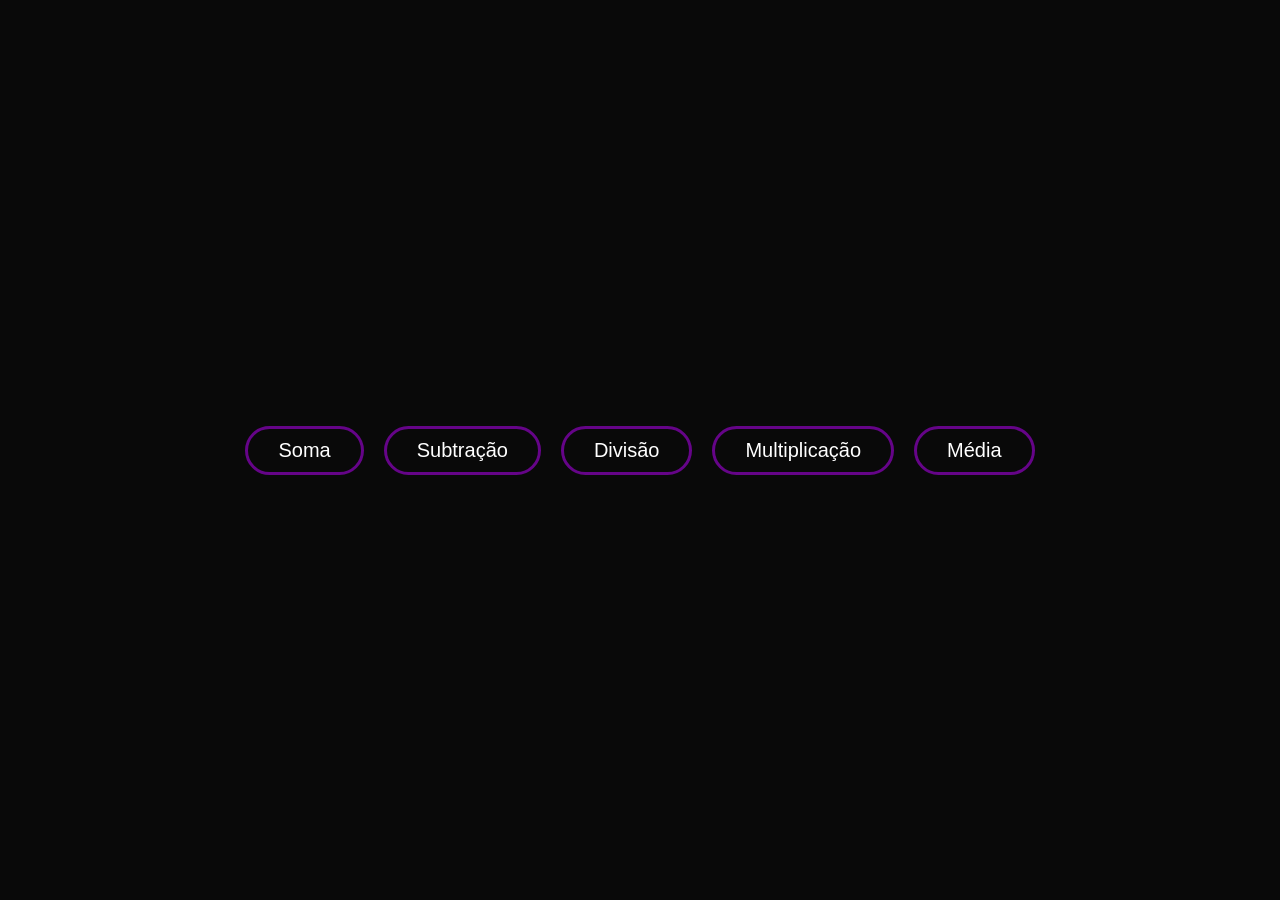
<file: sala04-tds-main/exercicio01/index.html>
<!DOCTYPE html>
<html lang="en">

<head>
    <meta charset="UTF-8">
    <meta name="viewport" content="width=device-width, initial-scale=1.0">
    <title>Menu</title>
    <link rel="stylesheet" href="style.css">
</head>
<body>
    <button onclick="window.location.href='soma.html'">Soma</button>
    <button onclick="window.location.href='subtracao.html'">Subtração</button>
    <button onclick="window.location.href='divisao.html'">Divisão</button>
    <button onclick="window.location.href='multiplicacao.html'">Multiplicação</button>
    <button onclick="window.location.href='media.html'">Média</button>

</body>

</html>
</file>
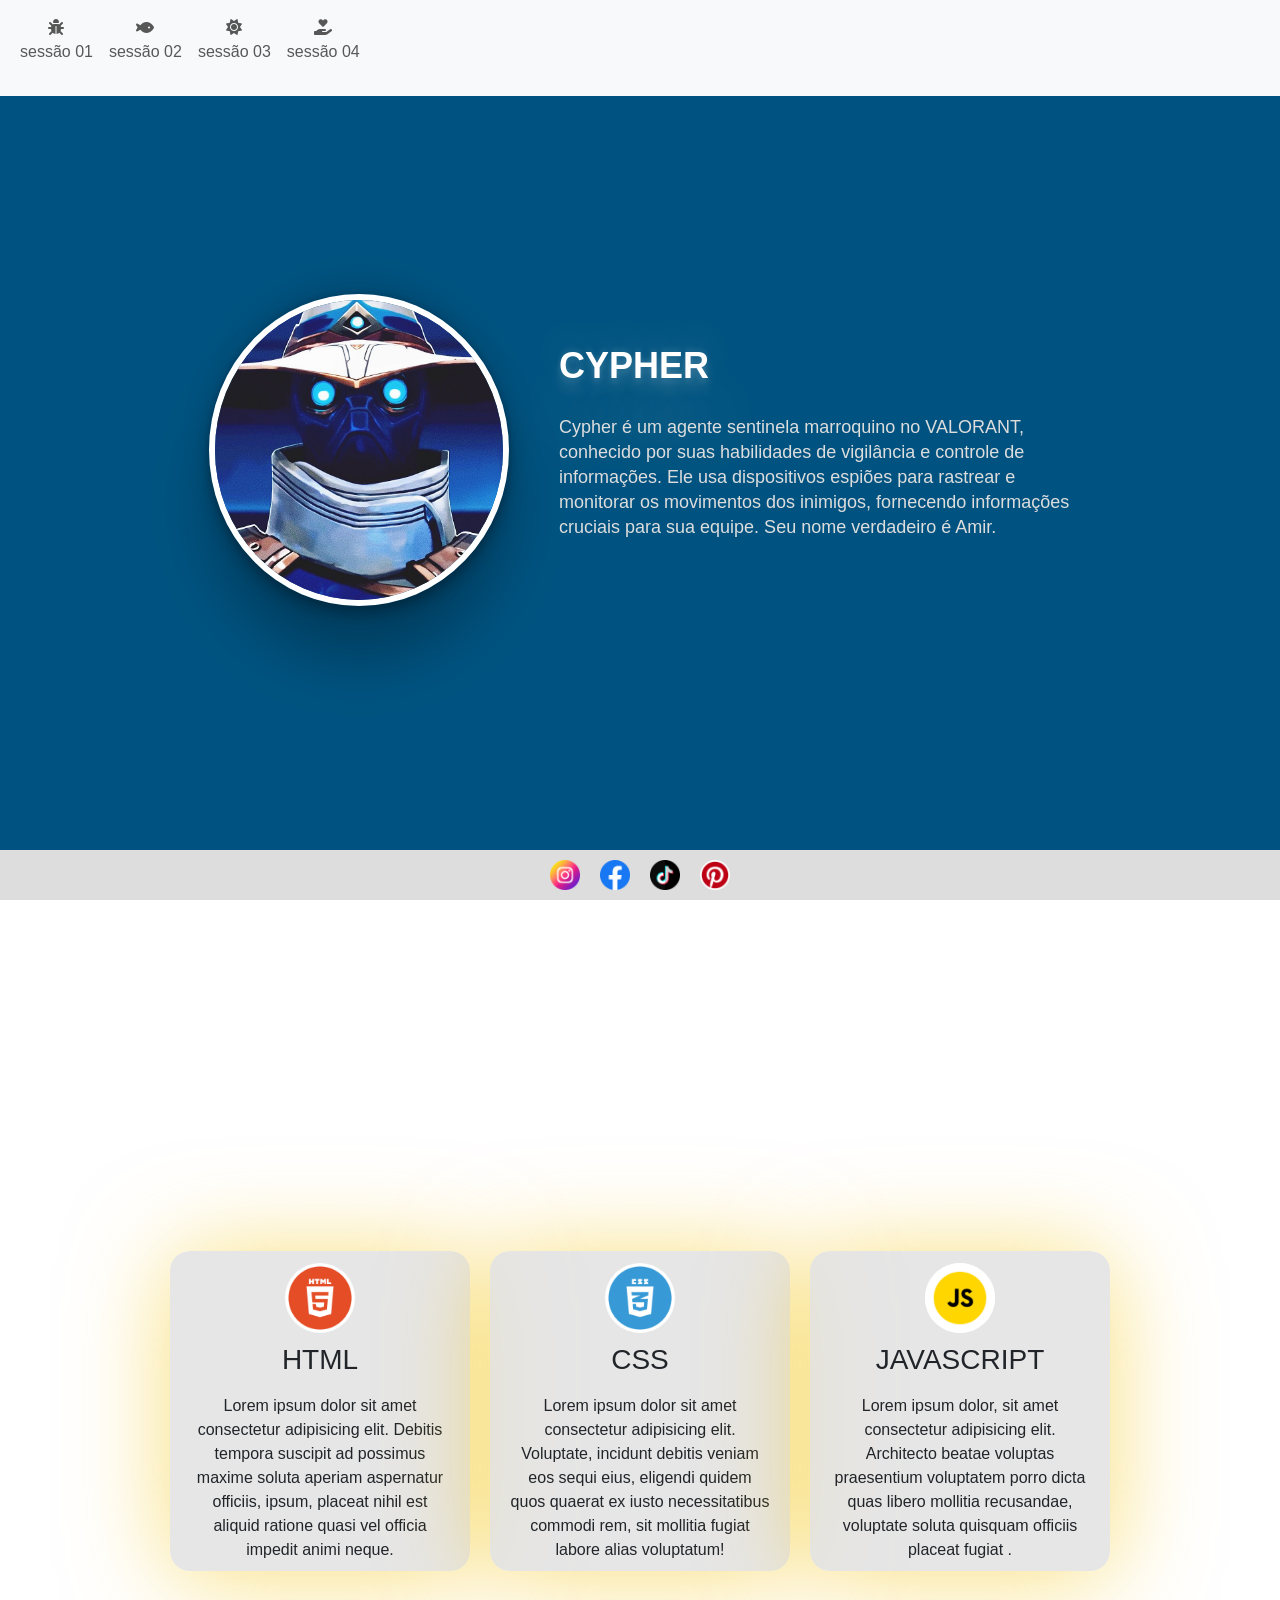
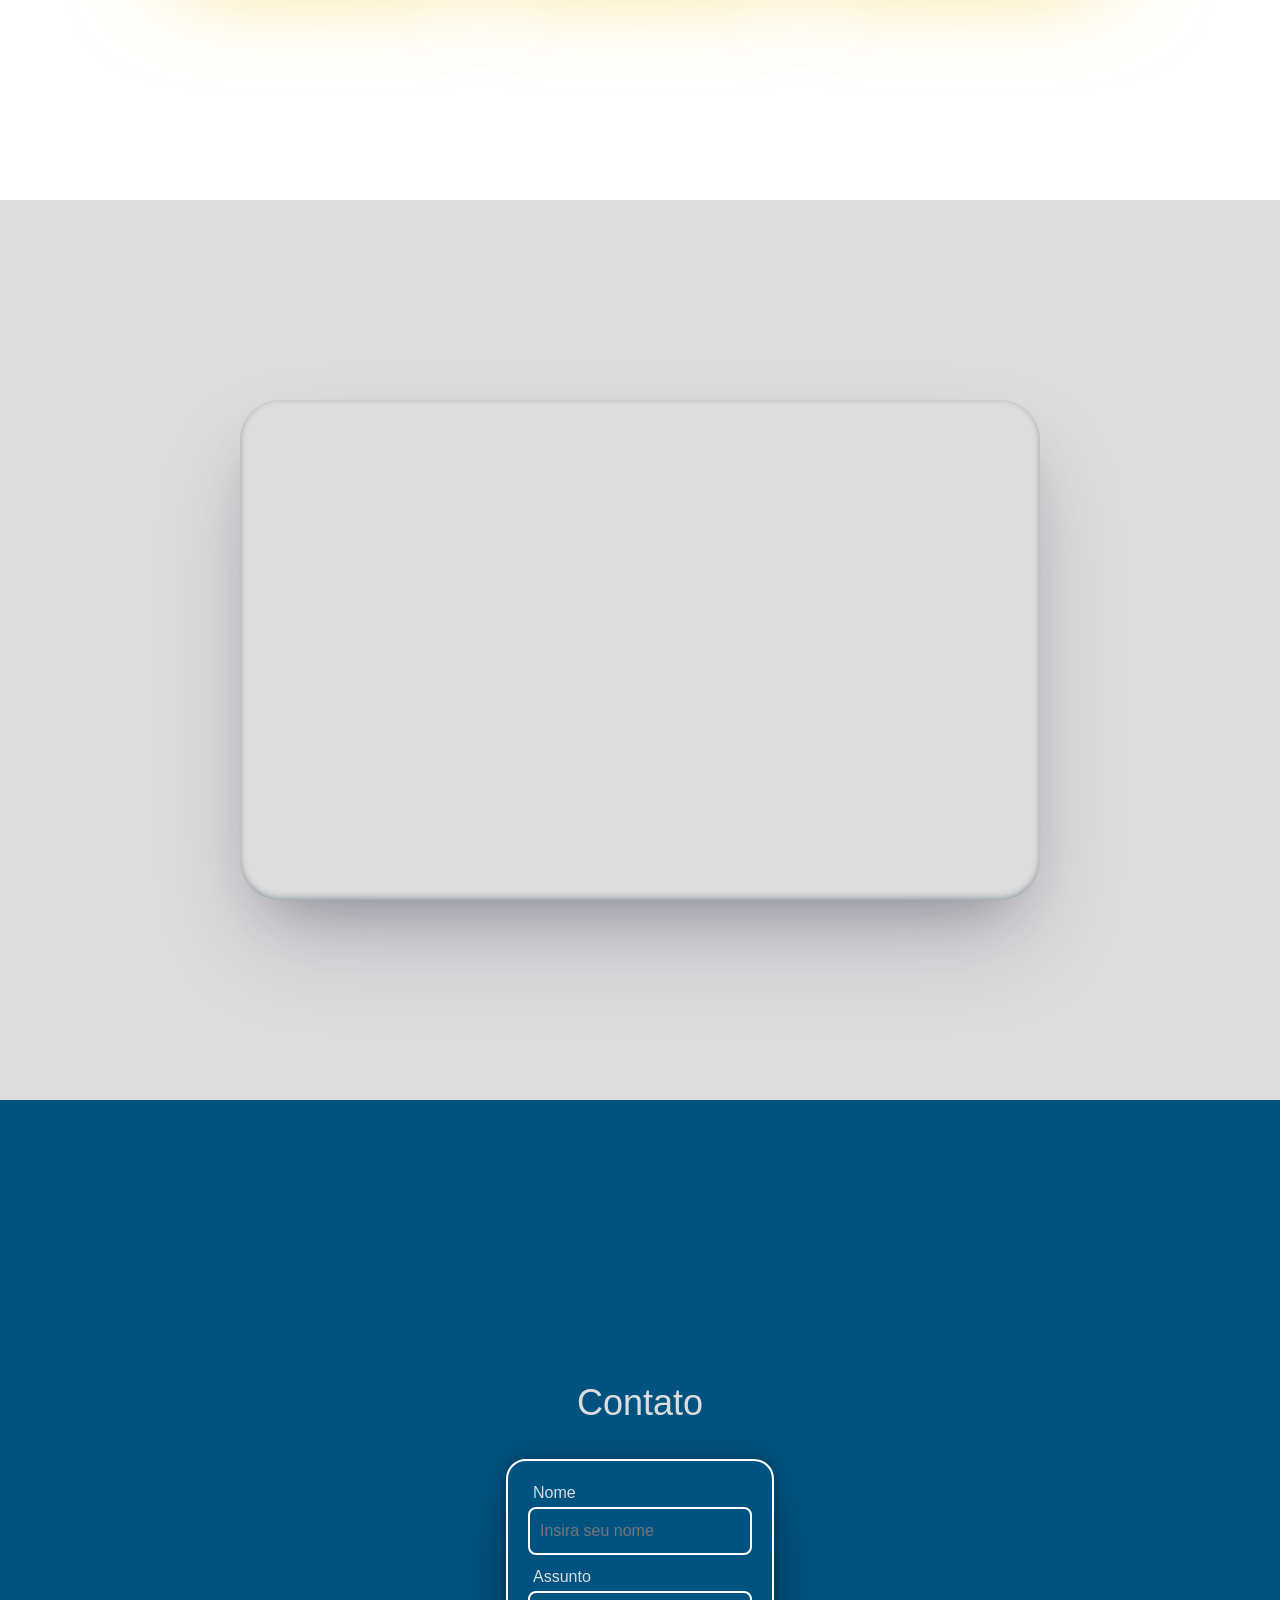
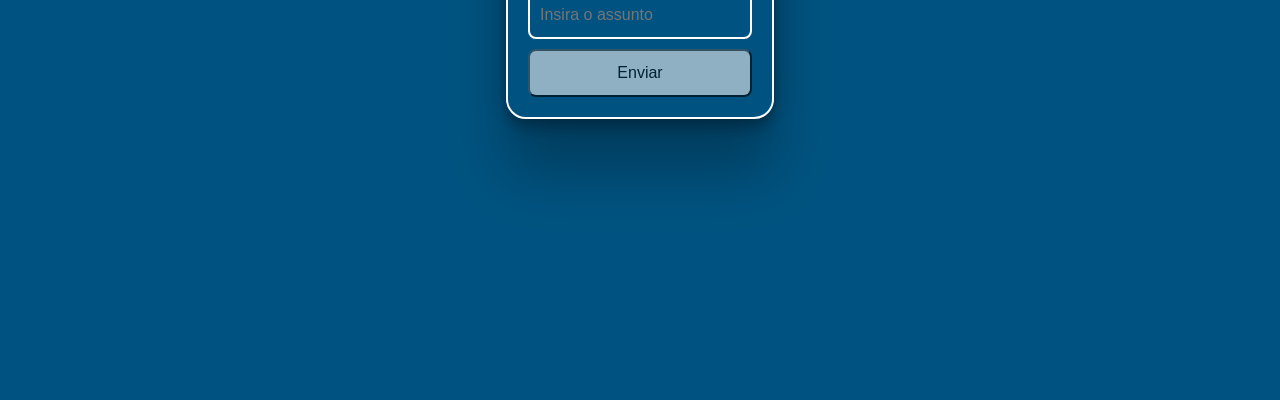
<file: sala04-tds-main/landingPage/index.html>
<!DOCTYPE html>
<html lang="en">

<head>
    <meta charset="UTF-8">
    <meta name="viewport" content="width=device-width, initial-scale=1.0">
    <title>Valorant</title>
    <link rel="stylesheet" href="style.css">
    <link rel="stylesheet" href="https://cdnjs.cloudflare.com/ajax/libs/font-awesome/6.7.2/css/all.min.css"
        crossorigin="anonymous">
    <link href="https://cdn.jsdelivr.net/npm/bootstrap@5.0.2/dist/css/bootstrap.min.css" rel="stylesheet"
        integrity="sha384-EVSTQN3/azprG1Anm3QDgpJLIm9Nao0Yz1ztcQTwFspd3yD65VohhpuuCOmLASjC" crossorigin="anonymous">
    <script src="https://cdn.jsdelivr.net/npm/bootstrap@5.0.2/dist/js/bootstrap.bundle.min.js"
        integrity="sha384-MrcW6ZMFYlzcLA8Nl+NtUVF0sA7MsXsP1UyJoMp4YLEuNSfAP+JcXn/tWtIaxVXM"
        crossorigin="anonymous"></script>
</head>

<body>
    <!-- <nav>
        <a href="#s1"><i class="fa-solid fa-bug"></i>
            <p>sessão 01</p>
        </a>
        <a href="#s2"><i class="fa-solid fa-fish"></i>
            <p>sessão 02</p>
        </a>
        <a href="#s3"><i class="fa-solid fa-sun"></i>
            <p>sessão 03</p>
        </a>
        <a href="#s4"><i class="fa-solid fa-hand-holding-heart"></i>
            <p>sessão 04</p>
        </a>
    </nav> -->
    <nav class="navbar navbar-expand-lg navbar-light bg-light fixed-top">
        <div class="container-fluid">
            <button class="navbar-toggler" type="button" data-bs-toggle="collapse" data-bs-target="#navbarNavAltMarkup"
                aria-controls="navbarNavAltMarkup" aria-expanded="false" aria-label="Toggle navigation">
                <span class="navbar-toggler-icon"></span>
            </button>
            <div class="collapse navbar-collapse" id="navbarNavAltMarkup">
                <div class="navbar-nav">
                    <a class="nav-link" href="#s1"><i class="fa-solid fa-bug"></i>
                        <p>sessão 01</p>
                    </a>
                    <a class="nav-link"  href="#s2"><i class="fa-solid fa-fish"></i>
                        <p>sessão 02</p>
                    </a>
                    <a class="nav-link"  href="#s3"><i class="fa-solid fa-sun"></i>
                        <p>sessão 03</p>
                    </a>
                    <a class="nav-link"  href="#s4"><i class="fa-solid fa-hand-holding-heart"></i>
                        <p>sessão 04</p>
                    </a>
                </div>
            </div>
        </div>
    </nav>
    <main>
        <section id="s1">
            <div class="wrap-img">
                <img class="img-s1" src="./images/cypher.jpg" alt="Imagem exemplo">
            </div>
            <div class="wrap-words">
                <h2>CYPHER</h2>
                <p>Cypher é um agente sentinela marroquino no VALORANT, conhecido por suas habilidades de vigilância e
                    controle de informações. Ele usa dispositivos espiões para rastrear e monitorar os movimentos dos
                    inimigos, fornecendo informações cruciais para sua equipe. Seu nome verdadeiro é Amir. </p>
            </div>
        </section>

        <section id="s2">
            <h2>Tecnologias trabalhadas</h2>
            <div class="wrap-cards">
                <div class="cardnosso">
                    <img width="70px" height="70px" src="./images/htmlLogo.webp" alt="HTML">
                    <h3>HTML</h3>
                    <p>Lorem ipsum dolor sit amet consectetur adipisicing elit. Debitis tempora suscipit ad possimus
                        maxime soluta aperiam aspernatur officiis, ipsum, placeat nihil est aliquid ratione quasi vel
                        officia impedit animi neque.</p>
                </div>
                <div class="cardnosso">
                    <img width="70px" height="70px" src="./images/cssLogo.webp" alt="CSS">
                    <h3>CSS</h3>
                    <p>Lorem ipsum dolor sit amet consectetur adipisicing elit. Voluptate, incidunt debitis veniam eos
                        sequi eius, eligendi quidem quos quaerat ex iusto necessitatibus commodi rem, sit mollitia
                        fugiat labore alias voluptatum!</p>
                </div>
                <div class="cardnosso">
                    <img width="70px" height="70px" src="./images/jsLogo.gif" alt="JAVASCRIPT">
                    <h3>JAVASCRIPT</h3>
                    <p>Lorem ipsum dolor, sit amet consectetur adipisicing elit. Architecto beatae voluptas praesentium
                        voluptatem porro dicta quas libero mollitia recusandae, voluptate soluta quisquam officiis
                        placeat fugiat .</p>
                </div>
            </div>
        </section>

        <section id="s3">
            <div class="wrap-video">
                <iframe width="100%" height="100%" class="vd"
                    src="https://www.youtube.com/embed/hhlgphVf-1g?si=gqKP8XOpL6eMCB1H" title="YouTube video player"
                    frameborder="0"
                    allow="accelerometer; autoplay; clipboard-write; encrypted-media; gyroscope; picture-in-picture; web-share"
                    referrerpolicy="strict-origin-when-cross-origin" allowfullscreen></iframe>
            </div>
        </section>

        <section id="s4">
            <h2>Contato</h2>
            <div class="formulario">
                <label for="nome">Nome</label>
                <input type="text" id="nome" placeholder="Insira seu nome">
                <label for="assunto">Assunto</label>
                <input type="text" id="assunto" placeholder="Insira o assunto">
                <button onclick="enviar()">Enviar</button>
            </div>
        </section>

    </main>

    <footer>
        <a target="_blank" href="https://instagram.com"><img width="30px" height="30px" src="./images/instagram.png"
                alt="Instagram"></a>
        <a target="_blank" href="https://instagram.com"><img width="30px" height="30px" src="./images/facebook.png"
                alt="Facebook"></a>
        <a target="_blank" href="https://tiktok.com"><img width="30px" height="30px" src="./images/tik-tok.png"
                alt="Tiktok"></a>
        <a target="_blank" href="https://pinterest.com"><img width="30px" height="30px"
                src="./images/Pinterest-logo.png" alt="Pinterest"></a>
    </footer>

    <script src="script.js"></script>
</body>

</html>
</file>
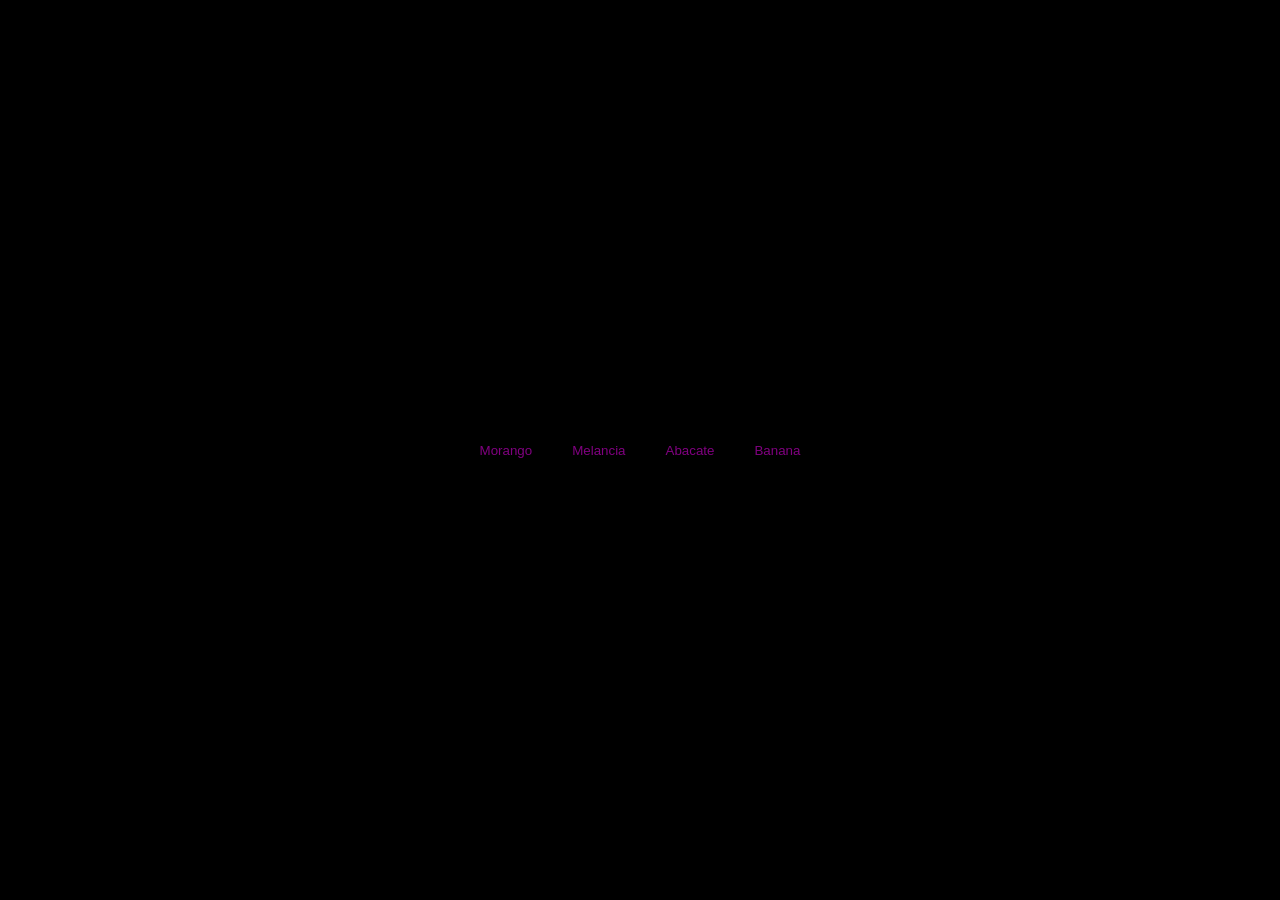
<file: sala4/sala4/exercicio1/index.html>
<!DOCTYPE html>
<html lang="en">
<head>
    <meta charset="UTF-8">
    <meta name="viewport" content="width=device-width, initial-scale=1.0">
    <title>Document</title>
    <link rel="stylesheet" href="style.css"
</head>
<body>
    <button>Morango</button>
    <button>Melancia</button>
    <button>Abacate</button>
    <button>Banana</button>
</body>
</html>
</file>
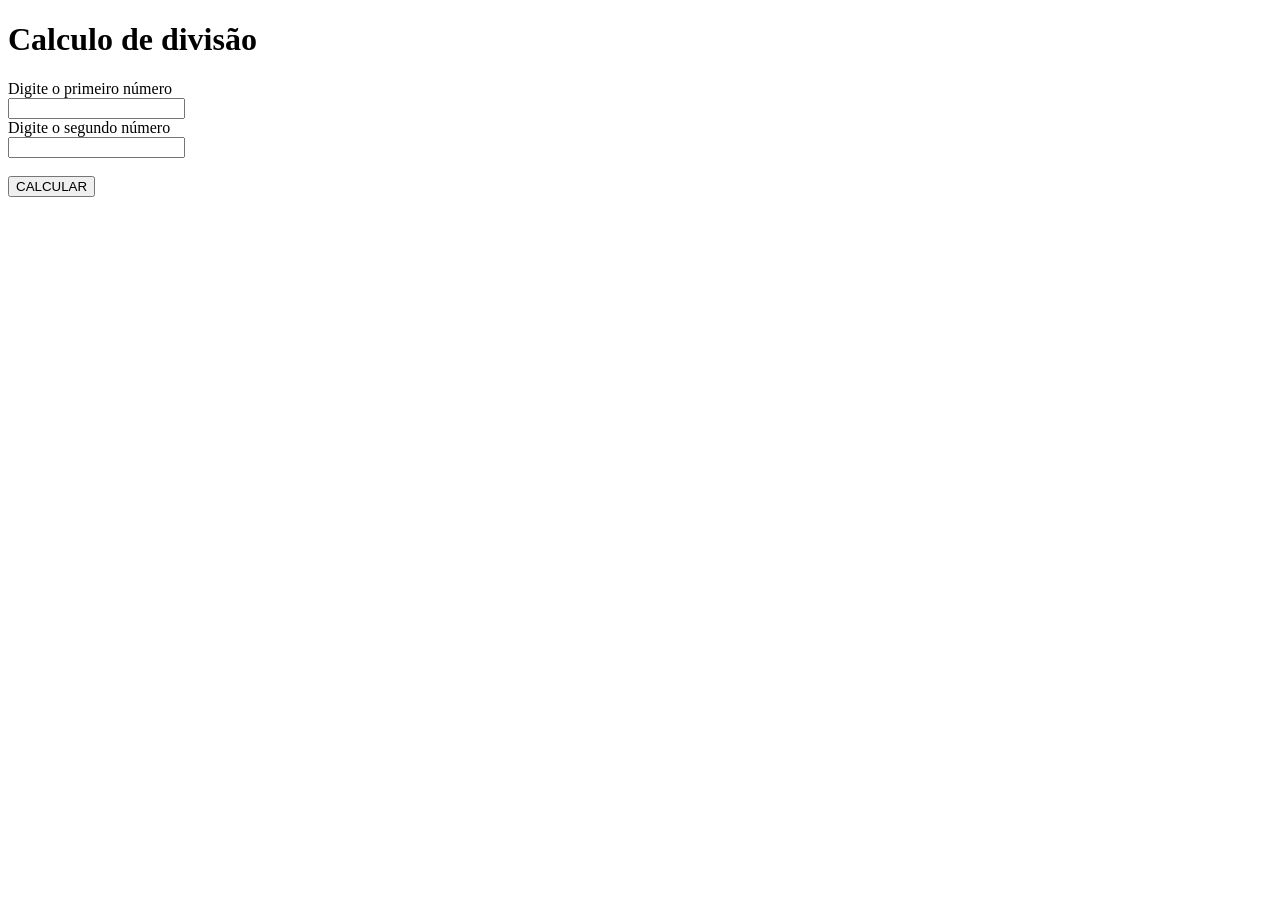
<file: sala04-tds-main/exercicio01/divisao.html>
<!DOCTYPE html>
<html lang="en">
<head>
    <meta charset="UTF-8">
    <meta name="viewport" content="width=device-width, initial-scale=1.0">
    <title>Divisão</title>
</head>
<body>
    <h1>Calculo de divisão</h1>
    <label for="n3">Digite o primeiro número</label><br>
    <input id="n3" type="number"><br>
    <label for="n4">Digite o segundo número</label><br>
    <input id="n4" type="number"><br><br>
    <button onclick="div()">CALCULAR</button>
      <h2 id="respDiv"></h2>
    <script src="script.js"></script>
</body>
</html>
</file>
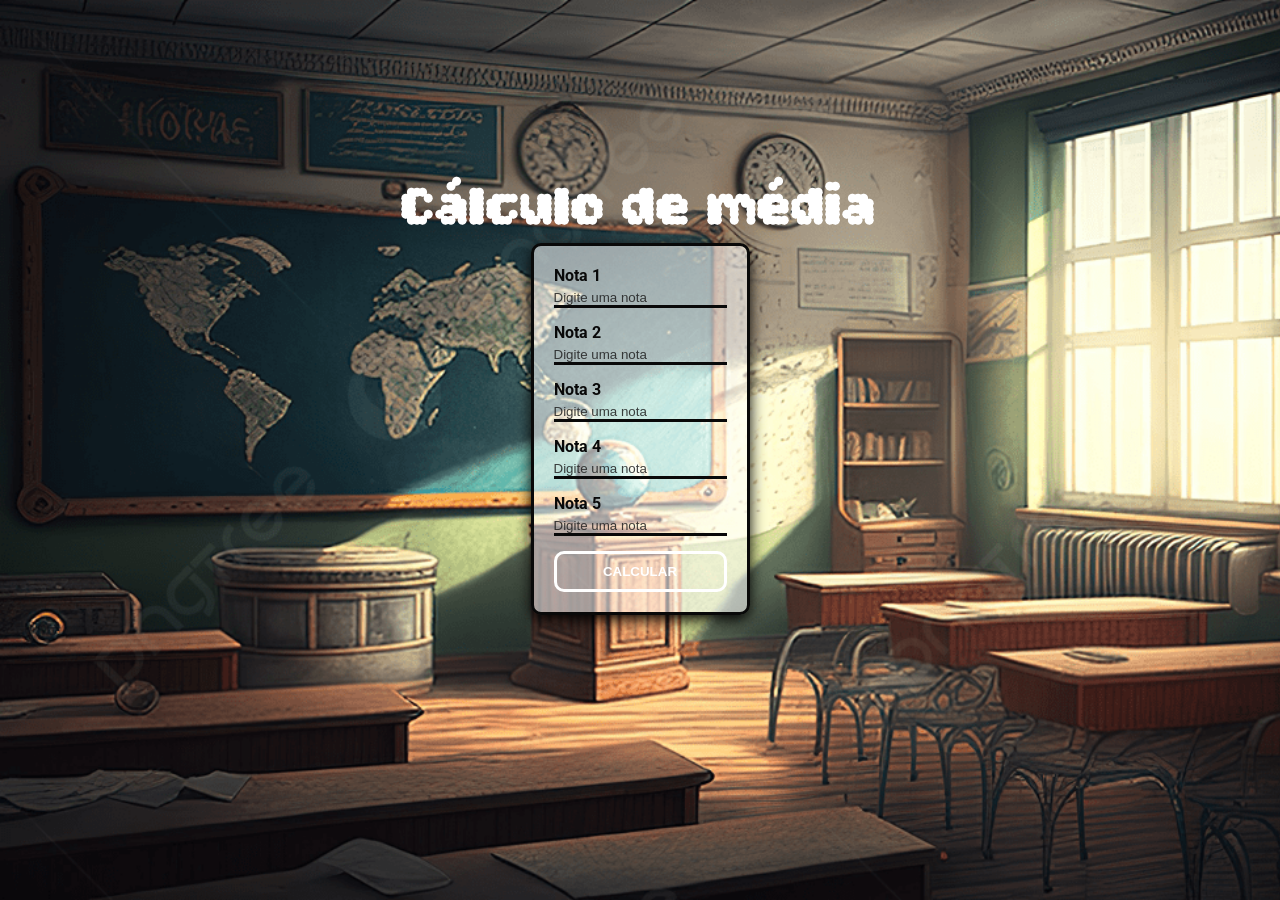
<file: sala04-tds-main/exercicio01/media.html>
<!DOCTYPE html>
<html lang="en">

<head>
    <meta charset="UTF-8">
    <meta name="viewport" content="width=device-width, initial-scale=1.0">
    <title>Média</title>
    <link rel="stylesheet" href="mediaStyle.css">
    <link rel="preconnect" href="https://fonts.googleapis.com">
    <link rel="preconnect" href="https://fonts.gstatic.com" crossorigin>
    <link
        href="https://fonts.googleapis.com/css2?family=Bitcount+Prop+Double:wght@100..900&family=Roboto:ital,wght@0,100..900;1,100..900&display=swap"
        rel="stylesheet">
</head>

<body class="background">
    <h1>Cálculo de média</h1>
    <div class="container">
        <label for="m1">Nota 1</label>
        <input id="m1" type="number" placeholder="Digite uma nota">
        <label for="m2">Nota 2</label>
        <input id="m2" type="number" placeholder="Digite uma nota">
        <label for="m3">Nota 3</label>
        <input id="m3" type="number" placeholder="Digite uma nota">
        <label for="m4">Nota 4</label>
        <input id="m4" type="number" placeholder="Digite uma nota">
        <label for="m5">Nota 5</label>
        <input id="m5" type="number" placeholder="Digite uma nota">
        <button class="btn" onclick="media()">CALCULAR</button>
    </div>
    <h2 id="media"></h2>
    <script src="script.js"></script>
</body>

</html>
</file>
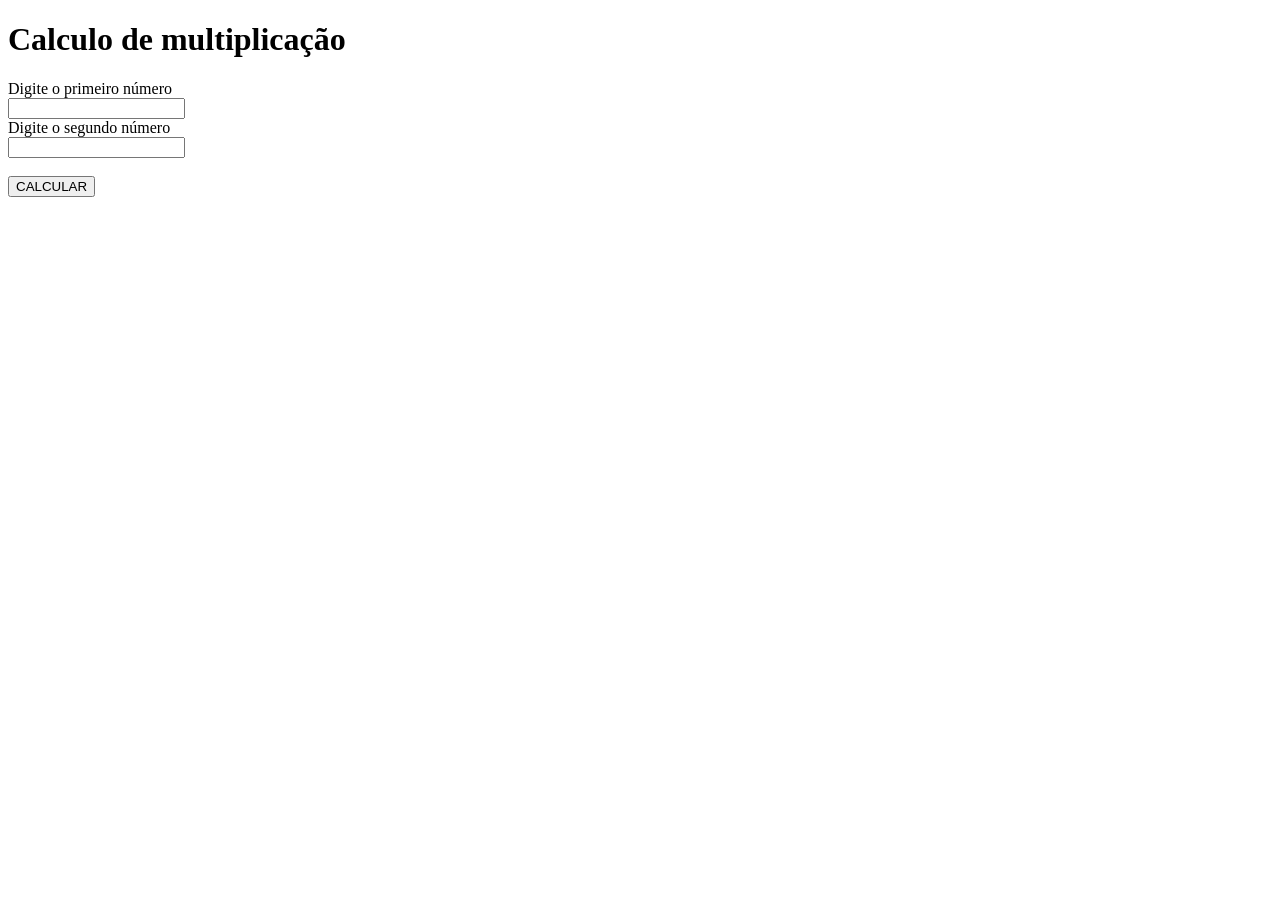
<file: sala04-tds-main/exercicio01/multiplicacao.html>
<!DOCTYPE html>
<html lang="en">
<head>
    <meta charset="UTF-8">
    <meta name="viewport" content="width=device-width, initial-scale=1.0">
    <title>Multiplicação</title>
</head>
<body>
    <h1>Calculo de multiplicação</h1>
    <label for="n5">Digite o primeiro número</label><br>
    <input id="n5" type="number"><br>
    <label for="n6">Digite o segundo número</label><br>
    <input id="n6" type="number"><br><br>
    <button onclick="multi()">CALCULAR</button>
    <h2 id="respMulti"></h2>
    <script src="script.js"></script>
</body>
</html>
</file>
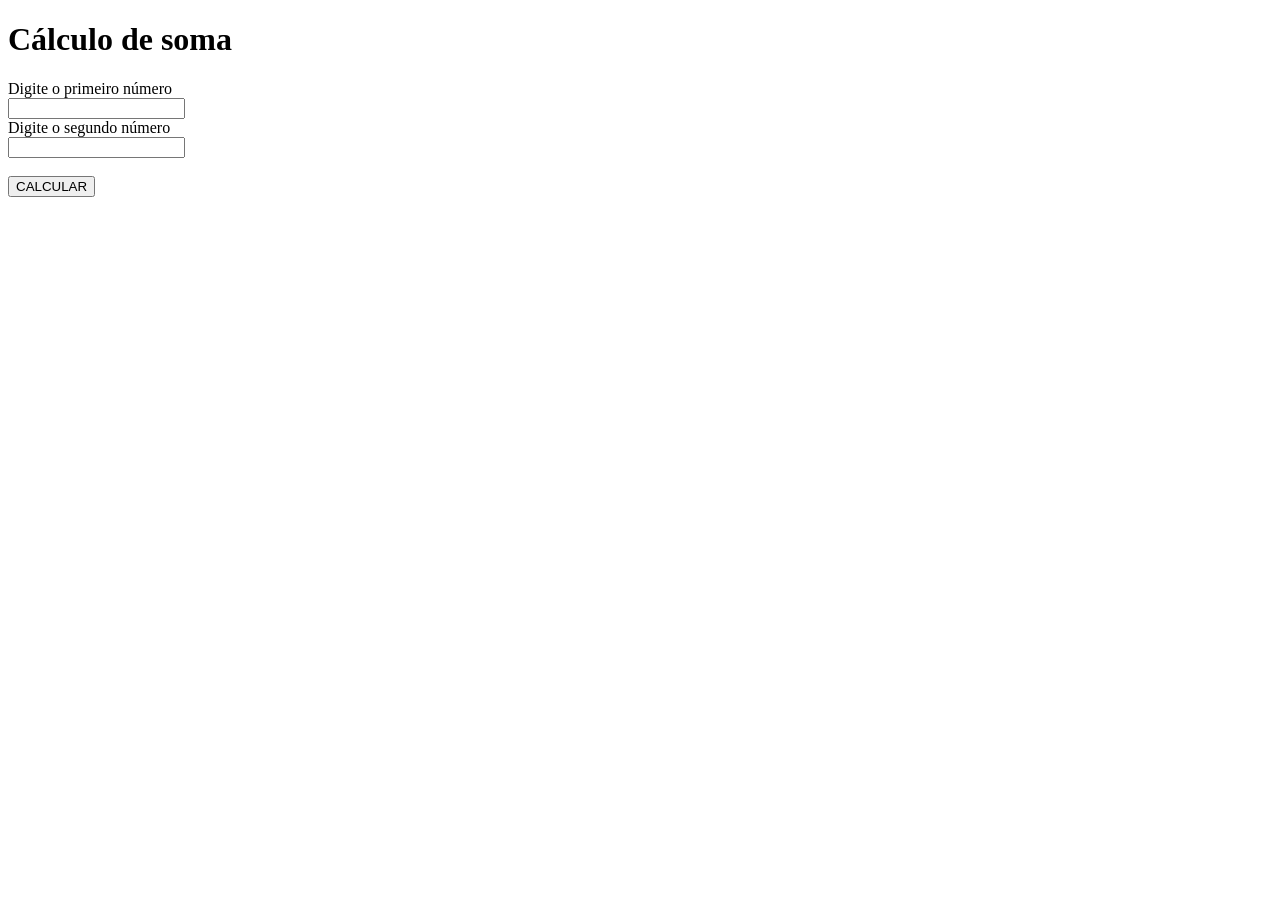
<file: sala04-tds-main/exercicio01/soma.html>
<!DOCTYPE html>
<html lang="en">
<head>
    <meta charset="UTF-8">
    <meta name="viewport" content="width=device-width, initial-scale=1.0">
    <title>Soma</title>
</head>
<body>
    <h1>Cálculo de soma</h1>
    <label for="n1">Digite o primeiro número</label><br>
    <input id="n1" type="number"><br>
    <label for="n2">Digite o segundo número</label><br>
    <input id="n2" type="number"><br><br>
    <button onclick="soma()">CALCULAR</button>
    <h2 id="resposta"></h2>
    <script src="script.js"></script>
</body>
</html>
</file>
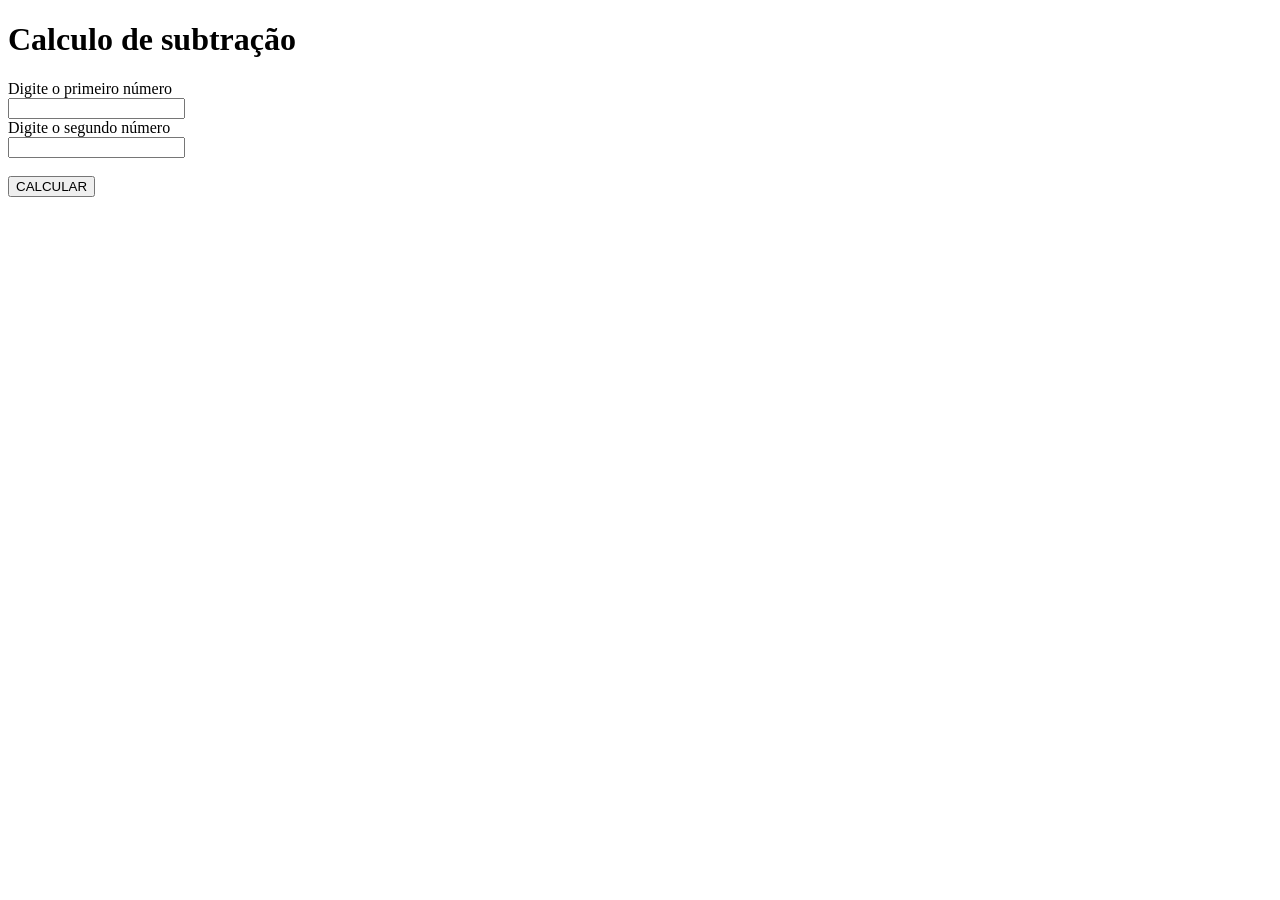
<file: sala04-tds-main/exercicio01/subtracao.html>
<!DOCTYPE html>
<html lang="en">
<head>
    <meta charset="UTF-8">
    <meta name="viewport" content="width=device-width, initial-scale=1.0">
    <title>Subtração</title>
</head>
<body>
    <h1>Calculo de subtração</h1>
    <label for="n7">Digite o primeiro número</label><br>
    <input id="n7" type="number"><br>
    <label for="n8">Digite o segundo número</label><br>
    <input id="n8" type="number"><br><br>
    <button onclick="sub()">CALCULAR</button>
    <h2 id="respSub"></h2>
    <script src="script.js"></script>
</body>
</html>
</file>
<file: sala04-tds-main/exercicio01/style.css>
* {
    padding: 0;
    margin: 0;
}

body {
    background-color: #090909;
    display: flex;
    align-items: center;
    justify-content: center;
    height: 100vh;
    gap: 20px;
}

button {
    color: #fff;
    background-color: transparent;
    border: none;
    border: 3px solid #650488;
    padding: 10px 30px;
    border-radius: 999px;
    transition: 200ms all linear;
    font-size: 20px;
}

button:hover {
    cursor: pointer;
    border: 3px solid #650488;
    background-color: #650488;
    box-shadow: rgba(169, 46, 240, 0.4) -5px 5px, rgba(156, 46, 240, 0.3) -10px 10px, rgba(214, 46, 240, 0.2) -15px 15px, rgba(240, 46, 170, 0.1) -20px 20px, rgba(230, 46, 240, 0.05) -25px 25px;
}
</file>
<file: sala04-tds-main/landingPage/style.css>
* {
    padding: 0;
    margin: 0;
    box-sizing: border-box;
    scroll-behavior: smooth;
    font-family: Arial, Helvetica, sans-serif;
}

/* nav {
    position: fixed !important;
    top: 0;
    background-color: #ddd;
    width: 100%;
    height: 80px ;
    display: flex ;
    align-items: center;
    justify-content: center;
    gap: 20px;
    box-shadow: rgba(0, 0, 0, 0.25) 0px 54px 55px, rgba(0, 0, 0, 0.12) 0px -12px 30px, rgba(0, 0, 0, 0.12) 0px 4px 6px, rgba(0, 0, 0, 0.17) 0px 12px 13px, rgba(0, 0, 0, 0.09) 0px -3px 5px;
}

nav a {
    display: flex;
    align-items: center;
    justify-content: center;
    gap: 5px;
    text-decoration: none;
    color: inherit;
    opacity: 0.6;
} 

nav a:hover {
    opacity: 1;
}
*/

nav{
    text-align: center !important;
}

#s1 {
    min-height: 100vh;
    background-color: #005380;
    display: flex;
    align-items: center;
    justify-content: center;
    gap: 50px;
}

.wrap-img {
    width: 300px;
    display: flex;
    align-items: center;
    justify-content: center;
    border-radius: 100%;
    overflow: hidden;
    border: 6px solid #fff;
    box-shadow: rgba(0, 0, 0, 0.25) 0px 54px 55px, rgba(0, 0, 0, 0.12) 0px -12px 30px, rgba(0, 0, 0, 0.12) 0px 4px 6px, rgba(0, 0, 0, 0.17) 0px 12px 13px, rgba(0, 0, 0, 0.09) 0px -3px 5px;
}

.img-s1 {
    transition: all 200ms ease-in-out;
    width: 300px;
    height: 300px;
}

.wrap-img .img-s1:hover {
    transform: scale(1.1);
}

.wrap-words {
    width: 40%;
    display: flex;
    flex-direction: column;
    align-items: left;
    justify-content: center;
}

.wrap-words h2 {
    color: #fff;
    font-size: 36px;
    text-shadow: rgba(255, 255, 255, 0.25) 0px 54px 55px, rgba(255, 255, 255, 0.12) 0px -12px 30px, rgba(255, 255, 255, 0.12) 0px 4px 6px, rgba(253, 253, 253, 0.17) 0px 12px 13px, rgba(255, 255, 255, 0.09) 0px -3px 5px;
    font-weight: bold;
}

.wrap-words p {
    color: #ddd;
    font-size: 18px;
    line-height: 25px;
    margin-top: 20px;
    font-weight: lighter;
}


#s2 {
    min-height: 100vh;
    background-image: url('./images/wp.jpeg');
    background-position: center;
    background-size: cover;
    background-attachment: fixed;
    background-repeat: no-repeat;
    display: flex;
    flex-direction: column;
    align-items: center;
    justify-content: center;
}

#s2 h2{
    color: #fff;
    font-size: 56px;
    margin-bottom: 6vh;
}

.wrap-cards{
    display: flex;
    align-items: center;
    justify-content: center;
    gap: 20px;
    padding: 20px;
    flex-wrap: wrap;
}

.cardnosso{
    background-color: #ddddddb9;
    width: 300px;
    height: 320px;
    border-radius: 20px;
    box-shadow: #f4c00387 0px 5px 100px;
    display: flex;
    align-items: center;
    justify-content: center;
    flex-direction: column;
    padding: 20px;
    gap: 10px;
    text-align: center;
}

.cardnosso:hover{
    background-color: #ffffffc2;
    box-shadow: #ffffff7c 0px 5px 100px;
    cursor: crosshair;
}

.cardnosso img{
    border-radius: 100%;
    background-color: white;
    margin-top: 20px;
}

#s3 {
    min-height: 100vh;
    background-color: #ddd;
    display: flex;
    align-items: center;
    justify-content: center;
}

.wrap-video {
    width: 800px;
    height: 500px;
}

.vd {
    border-radius: 40px;
    box-shadow: rgba(50, 50, 93, 0.25) 0px 50px 100px -20px, rgba(0, 0, 0, 0.3) 0px 30px 60px -30px, rgba(10, 37, 64, 0.35) 0px -2px 6px 0px inset;
}

#s4 {
    min-height: 100vh;
    background-color: #005380;
    display: flex;
    align-items: center;
    justify-content: center;
    flex-direction: column;
    gap: 3vh;
}

#s4 h2 {
    font-size: 36px;
    color: #ddd;
}

.formulario {
    background-color: transparent;
    padding: 20px;
    border-radius: 20px;
    box-shadow: rgba(0, 0, 0, 0.25) 0px 54px 55px, rgba(0, 0, 0, 0.12) 0px -12px 30px, rgba(0, 0, 0, 0.12) 0px 4px 6px, rgba(0, 0, 0, 0.17) 0px 12px 13px, rgba(0, 0, 0, 0.09) 0px -3px 5px;
    display: flex;
    flex-direction: column;
    align-items: left;
    justify-content: center;
    gap: 10px;
    border: 2px solid #fff;
}

.formulario label {
    margin-bottom: -8px;
    margin-left: 5px;
    color: #ddd;
}

.formulario input {
    background-color: transparent;
    border: none;
    border: 2px solid #fff;
    padding: 10px;
    border-radius: 8px;
    color: #fff;
}

.formulario button {
    padding: 10px;
    border-radius: 8px;
    opacity: 0.6;
}

.formulario button:hover {
    cursor: pointer;
    opacity: 1;
    box-shadow: rgba(0, 0, 0, 0.25) 0px 54px 55px, rgba(0, 0, 0, 0.12) 0px -12px 30px, rgba(0, 0, 0, 0.12) 0px 4px 6px, rgba(0, 0, 0, 0.17) 0px 12px 13px, rgba(0, 0, 0, 0.09) 0px -3px 5px;
}


footer {
    position: fixed;
    bottom: 0;
    width: 100%;
    display: flex;
    align-items: center;
    justify-content: center;
    padding: 10px;
    gap: 20px;
    background-color: #ddd;
}

footer a {
    transition: all 500ms ease-in-out;
}

footer a:hover {
    transform: scale(1.2) rotate(360deg);
}
</file>
<file: sala4/sala4/exercicio1/style.css>
*{
    padding: 0;
    margin: 0;
    box-sizing: border-box;
}
body{
     background-color: black;
     display: flex;
     align-items: center;
     justify-content: center;
     height: 100vh;
     gap: 20px;
}

button{
color:purple;
background-color: black;
border: none;
padding: 10px;
border-radius: 999px;
}

button:hover{
    cursor: pointer;
    background-color: darkslateblue;
}
</file>
<file: sala04-tds-main/exercicio01/mediaStyle.css>
*{
    padding: 0;
    margin: 0;
    box-sizing: border-box;
}

.background{
    background-image: url('./images/bg.jpg');
    background-repeat: no-repeat;
    background-size: cover;
    display: flex;
    flex-direction: column;
    align-items: center;
    justify-content: center;
    font-weight: bold;
    height: 100vh;
    font-family: "Roboto", sans-serif;
}

.container{
    background-color: #ffffff8c;
    display: flex;
    flex-direction: column;
    align-items: center;
    justify-content: center;
    gap: 15px;
    padding: 20px;
    box-shadow: rgb(0,0,0) 0px 5px 15px;
    border-radius: 10px;
    border: 3px solid #090909;
    animation: top 1s linear;
}

@keyframes top {
    0%{
        transform: translateY(100px);
        opacity: 0;
    }
    100%{
        opacity: 1;
    }
}

h1{
    color: #fff;
    font-size: 56px;
    font-family: "Bitcount Prop Double", system-ui;
    animation: bottom 1s linear;
}

@keyframes bottom {
    0%{
        transform: translateY(-100px);
        opacity: 0;
    }
    100%{
        opacity: 1;
    }
}

label{
    text-align: left;
    width: 100%;
    margin-bottom: -10px;
    color: #090909;
}

input{
    background-color: transparent;
    border: none;
    border-bottom: 3px solid #090909;
    font-weight: bold;
}

input::placeholder{
    color: #1f1f1fd9;
    font-weight: lighter;
}

input:focus{
    outline: none;
}

.btn{
    padding: 10px;
    border: none;
    border: 3px solid white;
    color: white;
    background: transparent;
    font-weight: 900;
    transition: all 200ms ease-in-out;
    border-radius: 10px;
    width: 100%;
}

.btn:hover{
    background-color: #fff;
    cursor: pointer;
    color: #090909;
}

#media{
    font-size: 36px;
    border-radius: 100%;
    width: 100px;
    height: 100px;
    margin-top: 10px;
    display: flex;
    align-items: center;
    justify-content: center;
}
</file>
